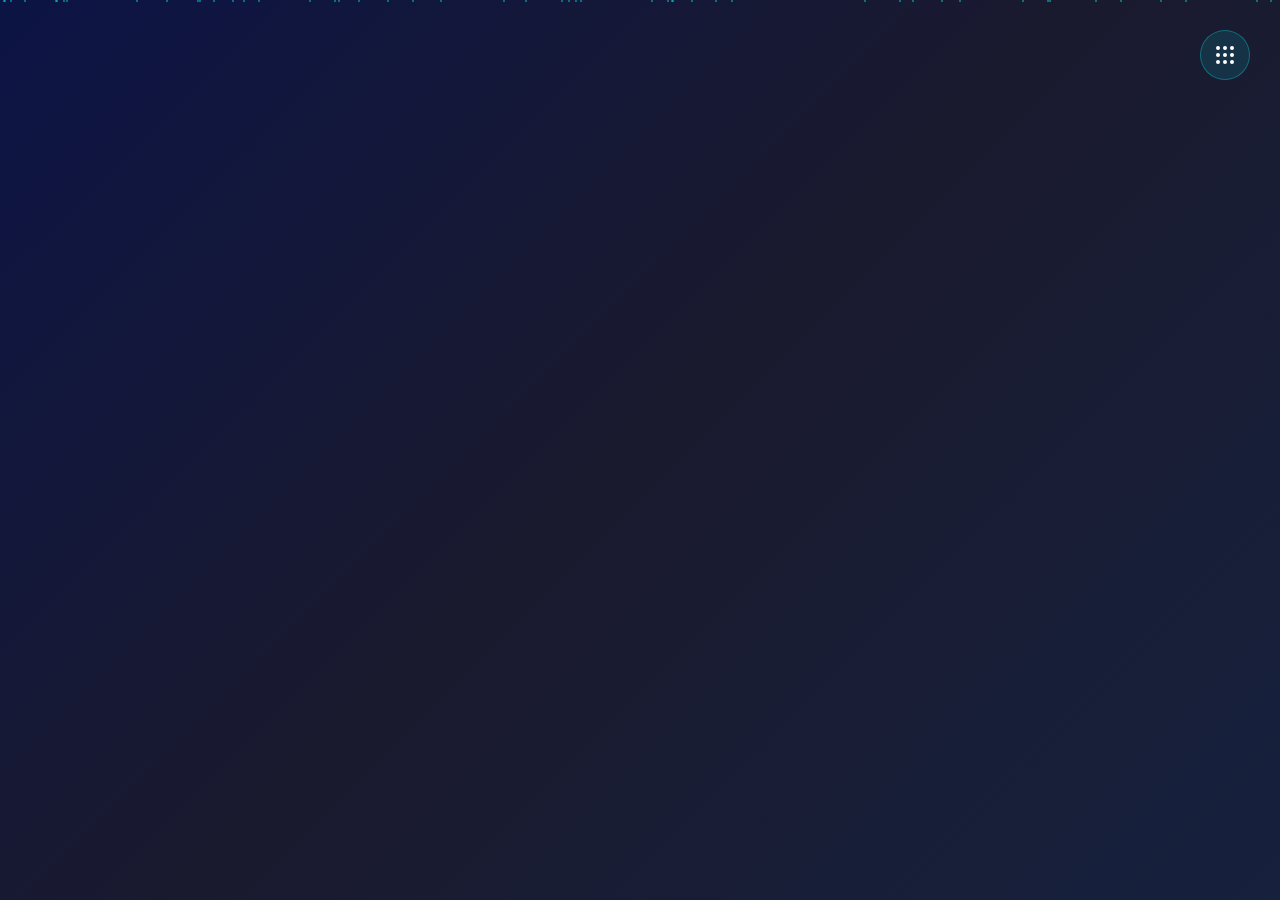
<file: Animation/index.html>
<!DOCTYPE html>
<html lang="en">

<head>
    <meta charset="UTF-8">
    <meta name="viewport" content="width=device-width, initial-scale=1.0">
    <title>Digital Clock</title>
    <link rel="stylesheet" href="style.css" />
</head>

<body>
    <div class="particles" id="particles"></div>

    <div class="container loading">
        <div class="clock-display">
            <div class="segment-display">
                <div class="font-digital time" id="time">
                    <span id="hours">00</span>:<span id="minutes">00</span>:<span id="seconds" class="seconds">00</span>
                </div>
            </div>
            <div class="date" id="date">Loading...</div>
        </div>
    </div>

    <div class="google-apps-menu">
        <div class="apps-button" id="appsButton">
            <i data-lucide="grip" class="text-white"></i>
        </div>

        <div class="apps-dropdown" id="appsDropdown">
            <h3>Google Apps</h3>
            <div id="apps-list" class="google-apps-grid"></div>
            <div class="add-more-apps" id="add-more-apps">
                <i data-lucide="plus" class="text-white"></i>
                <span>Create</span>
            </div>
        </div>
    </div>

    <div class="dropdown-overlay" id="dropdownOverlay"></div>

    <script src="libs/lucide.js"></script>
    <script>
        lucide.createIcons();
    </script>


    <script src="script.js" defer></script>
</body>

</html>
</file>
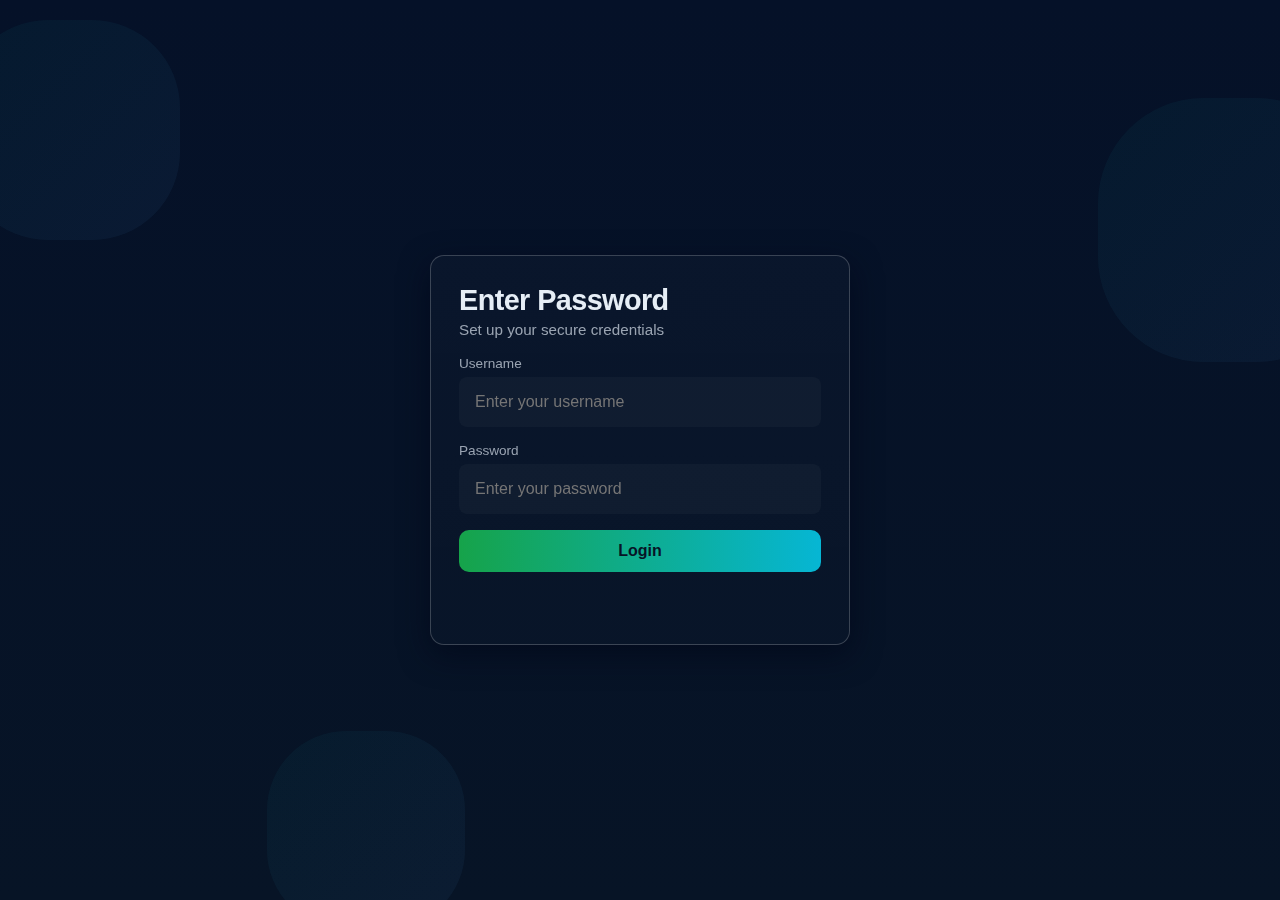
<file: BrowserPassword/index.html>
<!DOCTYPE html>
<html lang="en">

<head>
    <meta charset="utf-8" />
    <meta name="viewport" content="width=device-width,initial-scale=1" />
    <title>Set the password</title>
    <link rel="stylesheet" href="style.css" />
    <link rel="icon" href="icons/icon-48.png" />
</head>

<body>
    <div class="floating-shapes" aria-hidden="true">
        <div class="shape"></div>
        <div class="shape"></div>
        <div class="shape"></div>
    </div>

    <div class="container-box">

        <div class="container">
            <h1 class="title">Enter Password</h1>
            <p class="subtitle">Set up your secure credentials</p>

            <form id="loginForm">
                <div class="input-group">
                    <label for="username">Username</label>
                    <div class="input-wrapper">
                        <input type="text" id="username" placeholder="Enter your username" autocomplete="username" />
                    </div>
                </div>

                <div class="input-group">
                    <label for="password">Password</label>
                    <div class="password-wrapper">
                        <input type="password" id="password" placeholder="Enter your password"
                            autocomplete="current-password" />
                    </div>
                </div>

                <button id="submitBtn" type="submit" class="create-btn">Login</button>
                <p id="msg" class="msg"></p>
            </form>
        </div>
    </div>

    <script src="main.js"></script>
</body>

</html>
</file>
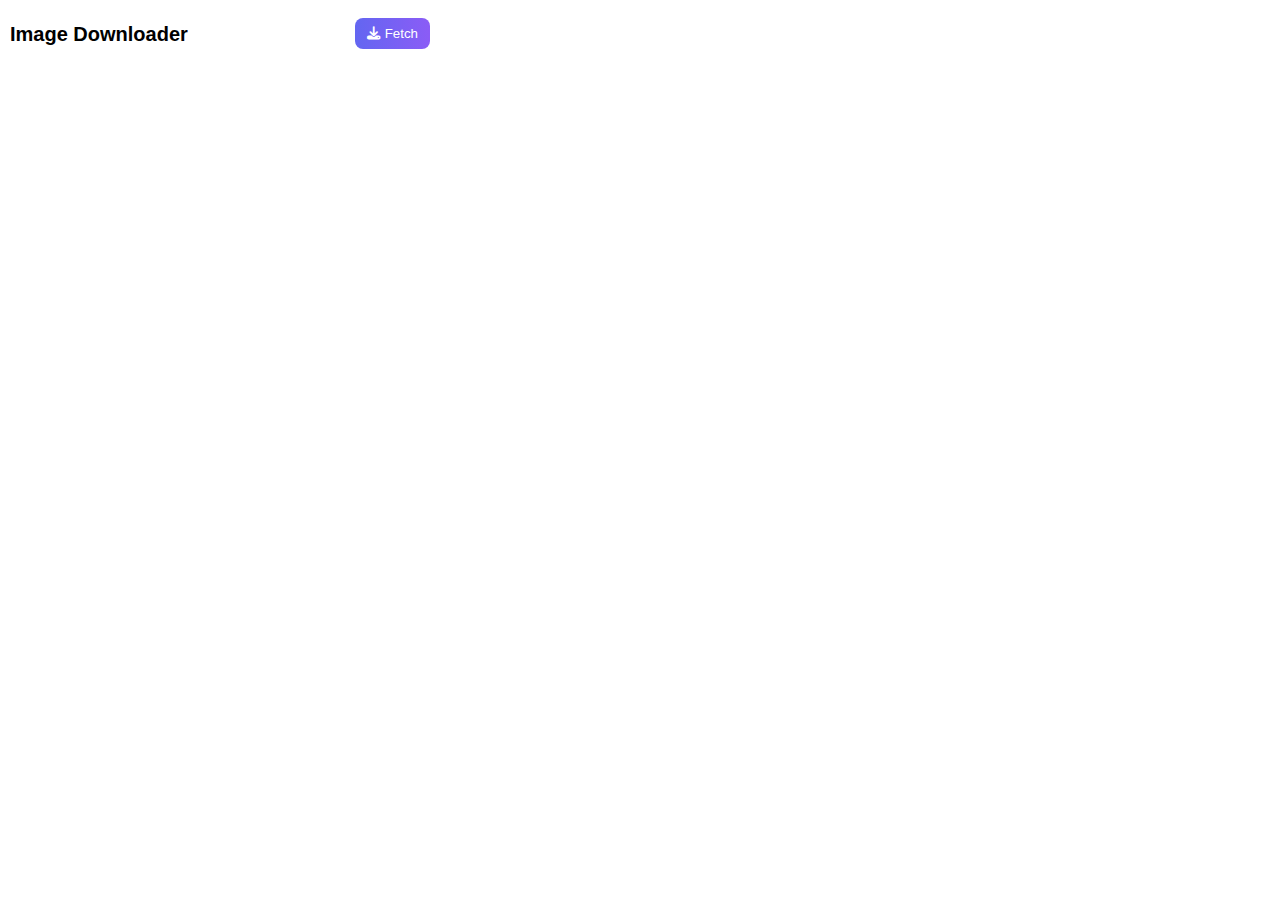
<file: download-images/index.html>
<!DOCTYPE html>
<html lang="en">

<head>
    <meta charset="UTF-8">
    <meta name="viewport" content="width=device-width, initial-scale=1.0">
    <title>Image Downloader</title>
    <link rel="stylesheet" href="https://cdnjs.cloudflare.com/ajax/libs/font-awesome/6.4.0/css/all.min.css"
        crossorigin="anonymous" />
    <link rel="stylesheet" href="assets/style/style.css" />
</head>

<body>
    <div class="container">
        <div id="controls" class="header">
            <h1>Image Downloader</h1>
            <button id="fetchBtn"><i class="fas fa-download"></i> Fetch</button>
        </div>
        <p id="status" class="status-text"></p>
        <div id="imagesGrid" class="grid"></div>
    </div>


    <script src="assets/js/script.js"></script>
</body>

</html>
</file>
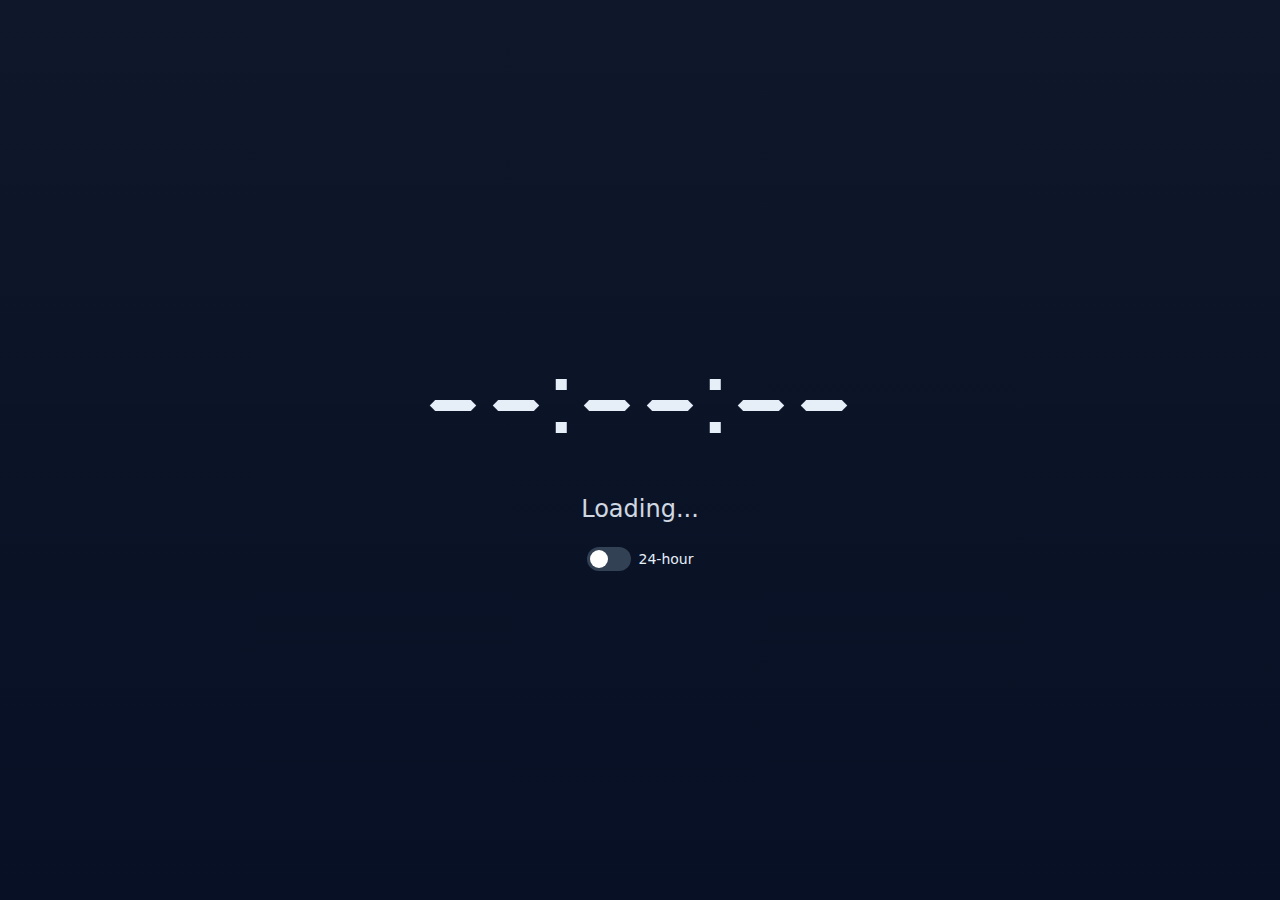
<file: simple-clock/index.html>
<!doctype html>
<html lang="en">

<head>
    <meta charset="utf-8" />
    <meta name="viewport" content="width=device-width,initial-scale=1" />
    <title>Digital Clock</title>
    <link rel="stylesheet" href="style.css" />
</head>

<body>
    <div class="container">
        <div id="time" class="font-digital time">--:--:--</div>
        <div id="date" class="date">Loading...</div>

        <div class="controls">
            <label class="switch">
                <input id="toggle24" type="checkbox" />
                <span class="slider"></span>
            </label>
            <span class="label">24-hour</span>
        </div>
    </div>

    <script src="script.js" defer></script>
</body>

</html>
</file>
<file: Animation/style.css>
* {
    margin: 0;
    padding: 0;
    box-sizing: border-box;
}

body {
    font-family: 'Digital Numbers', 'Orbitron', monospace;
    background: linear-gradient(135deg, #0c1445 0%, #1a1a2e 50%, #16213e 100%);
    min-height: 100vh;
    display: flex;
    flex-direction: column;
    align-items: center;
    justify-content: center;
    overflow: hidden;
    position: relative;
    user-select: none;
}

@font-face {
    font-family: 'Digital7';
    src: url('assets/digital-7.ttf') format('truetype');
}

::-webkit-scrollbar {
    display: none;
}

.font-digital {
    font-family: 'Digital7', monospace;
}

/* Animated background particles */
.particles {
    position: absolute;
    top: 0;
    left: 0;
    width: 100%;
    height: 100%;
    overflow: hidden;
    z-index: 1;
}

.particle {
    position: absolute;
    width: 2px;
    height: 2px;
    background: rgba(0, 255, 255, 0.5);
    border-radius: 50%;
    animation: float 6s infinite linear;
}

@keyframes float {
    0% {
        transform: translateY(100vh) rotate(0deg);
        opacity: 0;
    }

    10% {
        opacity: 1;
    }

    90% {
        opacity: 1;
    }

    100% {
        transform: translateY(-10px) rotate(360deg);
        opacity: 0;
    }
}

.container {
    position: relative;
    z-index: 10;
    text-align: center;
    padding: 40px;
    width: fit-content;
    background: rgba(15, 15, 35, 0.8);
    border-radius: 20px;
    backdrop-filter: blur(10px);
    border: 1px solid rgba(0, 255, 255, 0.2);
    box-shadow:
        0 20px 40px rgba(0, 0, 0, 0.5),
        inset 0 1px 0 rgba(255, 255, 255, 0.1);
    animation: containerGlow 4s ease-in-out infinite alternate;
}

@keyframes containerGlow {
    0% {
        box-shadow:
            0 20px 40px rgba(0, 0, 0, 0.5),
            inset 0 1px 0 rgba(255, 255, 255, 0.1),
            0 0 20px rgba(0, 255, 255, 0.1);
    }

    100% {
        box-shadow:
            0 25px 50px rgba(0, 0, 0, 0.6),
            inset 0 1px 0 rgba(255, 255, 255, 0.2),
            0 0 40px rgba(0, 255, 255, 0.3);
    }
}

.clock-display {
    margin-bottom: 30px;
}

.time {
    position: relative;
    font-size: 8vw;
    font-weight: 700;
    color: #00ffff;
    letter-spacing: 0.1em;
    margin-bottom: 10px;
    transition: all 0.3s ease;
}

.ampm {
    position: absolute;
    top: 25%;
    right: 2%;
    font-size: 2vw;
}

.date {
    font-size: 1vw;
    color: #a0a0a0;
    margin-bottom: 20px;
    font-weight: 400;
    letter-spacing: 0.05em;
}

.controls {
    display: none;
    justify-content: center;
    gap: 15px;
    margin-bottom: 20px;
    flex-wrap: wrap;
}

.control-btn {
    padding: 10px 20px;
    background: rgba(0, 255, 255, 0.1);
    border: 1px solid rgba(0, 255, 255, 0.3);
    border-radius: 25px;
    color: #00ffff;
    cursor: pointer;
    transition: all 0.3s ease;
    font-family: inherit;
    font-size: 0.9rem;
    backdrop-filter: blur(5px);
}

.control-btn:hover {
    background: rgba(0, 255, 255, 0.2);
    box-shadow: 0 0 15px rgba(0, 255, 255, 0.4);
    transform: translateY(-2px);
}

.control-btn.active {
    background: rgba(0, 255, 255, 0.3);
    box-shadow: 0 0 20px rgba(0, 255, 255, 0.6);
}

.timezone-info {
    display: flex;
    justify-content: center;
    margin-top: 20px;
    font-size: 0.9rem;
    color: #888;
    gap: 20px;
}

.timezone-info span {
    display: flex;
    align-items: center;
    gap: 5px;
}

.format-indicator {
    background: rgba(0, 255, 255, 0.1);
    padding: 5px 10px;
    border-radius: 15px;
    border: 1px solid rgba(0, 255, 255, 0.2);
}

/* Seconds display */
.seconds {
    font-size: 8vw;
    color: #00ffff;
    margin-left: 10px;
    animation: secondsTick 1s ease-in-out infinite;
}

@keyframes secondsTick {

    0%,
    50% {
        opacity: 1;
    }

    51%,
    100% {
        opacity: 0.3;
    }
}

/* Responsive design */
@media (max-width: 768px) {
    .container {
        margin: 20px;
        padding: 30px 20px;
    }

    .timezone-info {
        flex-direction: column;
        align-items: center;
        gap: 10px;
    }

    .controls {
        gap: 10px;
    }

    .control-btn {
        padding: 8px 16px;
        font-size: 0.8rem;
    }
}

/* Loading animation */
.loading {
    opacity: 0;
    animation: fadeIn 1s ease-out forwards;
}

@keyframes fadeIn {
    to {
        opacity: 1;
    }
}

/* Digital segments effect */
.segment-display {
    position: relative;
    display: inline-block;
}

.segment-display::before {
    content: "88:88:88";
    position: absolute;
    color: rgba(0, 255, 255, 0.1);
    z-index: -1;
}



/* global class */
.text-white {
    color: #ffffff;
}





/* Google Apps Menu Button */
.google-apps-menu {
    position: absolute;
    top: 30px;
    right: 30px;
    z-index: 1000;
}

.apps-button {
    width: 50px;
    height: 50px;
    background: rgba(0, 255, 255, 0.1);
    border: 1px solid rgba(0, 255, 255, 0.3);
    border-radius: 50%;
    display: flex;
    align-items: center;
    justify-content: center;
    cursor: pointer;
    transition: all 0.3s ease;
    backdrop-filter: blur(10px);
}

.apps-button:hover {
    background: rgba(0, 255, 255, 0.2);
    box-shadow: 0 0 20px rgba(0, 255, 255, 0.4);
    transform: scale(1.05);
}

.apps-button i {
    width: 24px;
    height: 24px;
    color: #00ffff;
}

/* Dropdown Menu */
.apps-dropdown {
    position: absolute;
    top: 60px;
    right: 0;
    width: 380px;
    background: rgba(15, 15, 35, 0.95);
    border: 1px solid rgba(0, 255, 255, 0.3);
    border-radius: 15px;
    backdrop-filter: blur(15px);
    box-shadow: 0 20px 40px rgba(0, 0, 0, 0.6);
    opacity: 0;
    visibility: hidden;
    transform: translateY(-10px);
    transition: all 0.3s ease;
    padding: 25px;
    max-height: 450px;
    overflow-y: scroll;
}

.apps-dropdown.active {
    opacity: 1;
    visibility: visible;
    transform: translateY(0);
}

.apps-dropdown h3 {
    color: #00ffff;
    text-align: center;
    margin-bottom: 20px;
    font-size: 1.1rem;
    font-weight: 600;
}

.google-apps-grid {
    display: grid;
    grid-template-columns: repeat(3, 1fr);
    gap: 15px;
}

.google-app {
    display: flex;
    flex-direction: column;
    align-items: center;
    padding: 15px 10px;
    background: rgba(0, 255, 255, 0.05);
    border: 1px solid rgba(0, 255, 255, 0.2);
    border-radius: 12px;
    text-decoration: none;
    transition: all 0.3s ease;
    gap: 10px;
}

.google-app:hover {
    background: rgba(0, 255, 255, 0.15);
    border-color: rgba(0, 255, 255, 0.4);
    color: #00ffff;
    transform: translateY(-2px);
    box-shadow: 0 5px 15px rgba(0, 255, 255, 0.2);
}

.google-app i {
    width: 32px;
    height: 32px;
    color: currentColor;
}

.google-app span {
    font-size: 0.85rem;
    font-weight: 500;
    text-align: center;
}

.add-more-apps {
    display: flex;
    justify-content: center;
    align-items: center;
    gap: 10px;
    margin-top: 1rem;
    border: 1px solid rgba(0, 255, 255, 0.15);
    border-radius: 10px;
    padding: 0.5rem 0;
    cursor: pointer;
}

.add-more-apps span {
    font-size: 18px;
    font-weight: 700;
    color: #00ffff;
    font-family: inherit;
}
</file>
<file: BrowserPassword/style.css>
/* login.css - simplified from user's styles */
:root {
    --bg: #0f1724;
    --card: #0b1220;
    --accent: #6ee7b7;
    --muted: #9aa4b2;
    --glass: rgba(255, 255, 255, 0.03);
}

* {
    box-sizing: border-box;
}

html,
body {
    height: 100%;
    margin: 0;
    font-family: "Roboto", sans-serif;
    background: linear-gradient(180deg, #051128 0%, #071426 100%);
    color: #e6eef6;
}

.floating-shapes {
    position: fixed;
    inset: 0;
    z-index: 0;
    pointer-events: none;
}

.floating-shapes .shape {
    width: 220px;
    height: 220px;
    background: linear-gradient(135deg, #0ea5a5, #60a5fa);
    opacity: 0.06;
    border-radius: 40%;
    position: absolute;
    animation: float 8s ease-in-out infinite;
}

.floating-shapes .shape:nth-child(1) {
    left: -40px;
    top: 20px;
}

.floating-shapes .shape:nth-child(2) {
    right: -60px;
    top: 120px;
    transform: scale(1.2);
}

.floating-shapes .shape:nth-child(3) {
    left: 20%;
    bottom: -40px;
    transform: scale(0.9);
}

@keyframes float {
    0% {
        transform: translateY(0) rotate(0deg);
    }

    50% {
        transform: translateY(-10px) rotate(6deg);
    }

    100% {
        transform: translateY(0) rotate(0deg);
    }
}

/* container */
.container-box {
    height: 100vh;
    width: 100vw;
    display: flex;
    justify-content: center;
    align-items: center;
}

.container {
    width: 420px;
    max-width: calc(100% - 40px);
    margin: 8vh auto;
    background: linear-gradient(180deg, rgba(255, 255, 255, 0.02), rgba(255, 255, 255, 0.01));
    border: 1px solid rgba(255, 255, 255, 0.2);
    padding: 28px;
    border-radius: 14px;
    box-shadow: 0 10px 30px rgba(2, 6, 23, 0.6);
    position: relative;
    z-index: 1;
    animation: slideIn 0.8s ease-out;
}

@keyframes slideIn {
    from {
        transform: translateY(10px);
        opacity: 0;
    }

    to {
        transform: translateY(0);
        opacity: 1;
    }
}

.title {
    margin: 0 0 4px 0;
    font-size: 1.8rem;
    letter-spacing: -0.02em;
}

.subtitle {
    margin: 0 0 18px 0;
    color: var(--muted);
    font-size: 0.95rem;
}

/* inputs */
.input-group {
    margin-bottom: 16px;
}

.input-group label {
    display: block;
    font-size: 0.85rem;
    margin-bottom: 6px;
    color: var(--muted);
}

.input-wrapper,
.password-wrapper {
    background: var(--glass);
    border-radius: 8px;
    padding: 8px;
    transition: transform .15s ease;
}

.input-wrapper input,
.password-wrapper input {
    width: 100%;
    border: 0;
    outline: 0;
    background: transparent;
    color: #eaf4ff;
    font-size: 1rem;
    padding: 8px;
}

.input-wrapper:focus-within,
.password-wrapper:focus-within {
    transform: scale(1.02);
}

/* button */
.create-btn {
    width: 100%;
    padding: 12px 14px;
    border: 0;
    border-radius: 10px;
    background: linear-gradient(90deg, #16a34a, #06b6d4);
    color: #071426;
    font-weight: 700;
    font-size: 1rem;
    cursor: pointer;
    transition: transform .12s ease, opacity .12s ease;
}

.create-btn:active {
    transform: translateY(1px) scale(0.998);
}

.msg {
    margin-top: 10px;
    color: #ffb4b4;
    font-size: 0.95rem;
    min-height: 1.2em;
}








/* * {
    margin: 0;
    padding: 0;
    box-sizing: border-box;
    font-family: 'Segoe UI', Tahoma, Geneva, Verdana, sans-serif;
}

body {
    height: 100vh;
    width: 100vw;
    overflow: hidden;
    background: linear-gradient(135deg, #667eea 0%, #764ba2 100%);
    background-attachment: fixed;
    display: flex;
    justify-content: center;
    align-items: center;
    font-family: "Roboto", sans-serif;
    position: relative;
}

body::before {
    content: '';
    position: absolute;
    top: 0;
    left: 0;
    right: 0;
    bottom: 0;
    background:
        radial-gradient(circle at 20% 80%, rgba(120, 119, 198, 0.3) 0%, transparent 50%),
        radial-gradient(circle at 80% 20%, rgba(255, 255, 255, 0.1) 0%, transparent 50%),
        radial-gradient(circle at 40% 40%, rgba(120, 119, 198, 0.2) 0%, transparent 50%);
    animation: float 6s ease-in-out infinite;
}

@keyframes float {

    0%,
    100% {
        transform: translateY(0px);
    }

    50% {
        transform: translateY(-20px);
    }
}

.container {
    background: rgba(255, 255, 255, 0.1);
    backdrop-filter: blur(20px);
    border-radius: 20px;
    padding: 40px;
    width: 400px;
    max-width: 90vw;
    border: 1px solid rgba(255, 255, 255, 0.2);
    box-shadow:
        0 8px 32px 0 rgba(31, 38, 135, 0.37),
        inset 0 1px 0 rgba(255, 255, 255, 0.1);
    animation: slideIn 0.8s ease-out;
    position: relative;
    z-index: 10;
}

@keyframes slideIn {
    from {
        opacity: 0;
        transform: translateY(30px);
    }

    to {
        opacity: 1;
        transform: translateY(0);
    }
}

.title {
    text-align: center;
    color: white;
    font-size: 28px;
    font-weight: 700;
    margin-bottom: 10px;
    text-shadow: 0 2px 10px rgba(0, 0, 0, 0.1);
}

.subtitle {
    text-align: center;
    color: rgba(255, 255, 255, 0.8);
    font-size: 14px;
    margin-bottom: 30px;
    font-weight: 600;
}

.input-group {
    margin-bottom: 25px;
    position: relative;
}

.input-group label {
    display: block;
    color: rgba(255, 255, 255, 0.9);
    font-size: 14px;
    font-weight: 500;
    margin-bottom: 8px;
    text-transform: uppercase;
    letter-spacing: 0.5px;
}

.input-wrapper {
    position: relative;
}

.input-group input {
    width: 100%;
    padding: 15px 20px;
    border: none;
    border-radius: 12px;
    background: rgba(255, 255, 255, 0.1);
    color: white;
    font-size: 16px;
    border: 1px solid rgba(255, 255, 255, 0.2);
    transition: all 0.3s ease;
    backdrop-filter: blur(10px);
}

.input-group input:focus {
    outline: none;
    border-color: rgba(255, 255, 255, 0.5);
    background: rgba(255, 255, 255, 0.15);
    box-shadow: 0 0 20px rgba(255, 255, 255, 0.1);
    transform: translateY(-2px);
}

.input-group input::placeholder {
    color: rgba(255, 255, 255, 0.6);
}

.password-wrapper {
    position: relative;
}

.toggle-password {
    position: absolute;
    right: 15px;
    top: 50%;
    transform: translateY(-50%);
    background: none;
    border: none;
    color: rgba(255, 255, 255, 0.7);
    cursor: pointer;
    padding: 5px;
    border-radius: 50%;
    transition: all 0.3s ease;
    width: 30px;
    height: 30px;
    display: flex;
    align-items: center;
    justify-content: center;
}

.toggle-password:hover {
    background: rgba(255, 255, 255, 0.1);
    color: white;
}

.strength-meter {
    margin-top: 10px;
    height: 4px;
    background: rgba(255, 255, 255, 0.2);
    border-radius: 2px;
    overflow: hidden;
}

.strength-bar {
    height: 100%;
    transition: all 0.3s ease;
    border-radius: 2px;
}

.strength-text {
    font-size: 12px;
    color: rgba(255, 255, 255, 0.8);
    margin-top: 5px;
    text-align: right;
}

.create-btn {
    width: 100%;
    padding: 15px;
    background: linear-gradient(45deg, #667eea, #764ba2);
    border: none;
    border-radius: 12px;
    color: white;
    font-size: 16px;
    font-weight: 600;
    cursor: pointer;
    transition: all 0.3s ease;
    text-transform: uppercase;
    letter-spacing: 1px;
    margin-top: 10px;
    position: relative;
    overflow: hidden;
}

.create-btn::before {
    content: '';
    position: absolute;
    top: 0;
    left: -100%;
    width: 100%;
    height: 100%;
    background: linear-gradient(90deg, transparent, rgba(255, 255, 255, 0.2), transparent);
    transition: left 0.5s;
}

.create-btn:hover::before {
    left: 100%;
}

.create-btn:hover {
    transform: translateY(-2px);
    box-shadow: 0 10px 30px rgba(0, 0, 0, 0.2);
}

.create-btn:active {
    transform: translateY(0);
}

.generate-btn {
    background: rgba(255, 255, 255, 0.1);
    border: 1px solid rgba(255, 255, 255, 0.3);
    color: rgba(255, 255, 255, 0.9);
    padding: 8px 15px;
    border-radius: 8px;
    font-size: 12px;
    cursor: pointer;
    transition: all 0.3s ease;
    margin-top: 8px;
    width: 100%;
}

.generate-btn:hover {
    background: rgba(255, 255, 255, 0.2);
    border-color: rgba(255, 255, 255, 0.5);
}

.floating-shapes {
    position: absolute;
    width: 100%;
    height: 100%;
    overflow: hidden;
    z-index: 1;
}

.shape {
    position: absolute;
    background: rgba(255, 255, 255, 0.1);
    border-radius: 50%;
    animation: floatShapes 15s infinite linear;
}

.shape:nth-child(1) {
    width: 80px;
    height: 80px;
    left: 10%;
    animation-delay: 0s;
}

.shape:nth-child(2) {
    width: 120px;
    height: 120px;
    left: 80%;
    animation-delay: 5s;
}

.shape:nth-child(3) {
    width: 60px;
    height: 60px;
    left: 50%;
    animation-delay: 10s;
}

@keyframes floatShapes {
    0% {
        transform: translateY(100vh) rotate(0deg);
        opacity: 0;
    }

    10% {
        opacity: 1;
    }

    90% {
        opacity: 1;
    }

    100% {
        transform: translateY(-100px) rotate(360deg);
        opacity: 0;
    }
}

@media (max-width: 480px) {
    .container {
        padding: 30px 20px;
        width: 95vw;
    }

    .title {
        font-size: 24px;
    }
} */
</file>
<file: download-images/assets/style/style.css>
body {
    font-family: Arial, sans-serif;
    padding: 10px;
    margin: 0;
    width: 420px;
}

::-webkit-scrollbar {
    display: none;
}

.container h1 {
    font-size: 20px;
    margin-bottom: 10px;
}

.header{
    display: flex;
    justify-content: space-between;
    align-items: center;
    gap: 4;
}

#fetchBtn {
    padding: 8px 12px;
    border: none;
    border-radius: 8px;
    background: linear-gradient(to right, #6366f1, #8b5cf6);
    color: #fff;
    cursor: pointer;
    display: inline-flex;
    align-items: center;
    gap: 5px;
}

#fetchBtn:hover {
    opacity: 0.9;
}

.status-text {
    font-size: 12px;
    margin-top: 5px;
    color: #555;
}

.grid {
    display: grid;
    grid-template-columns: repeat(3, 1fr);
    gap: 5px;
    margin-top: 10px;
}

.grid-item {
    position: relative;
    border: 1px solid #ddd;
    border-radius: 6px;
    overflow: hidden;
}

.grid-item img {
    width: 100%;
    height: 100px;
    object-fit: cover;
    display: block;
}

.download-btn {
    position: absolute;
    top: 5px;
    right: 5px;
    background: rgba(255, 255, 255, 0.9);
    border-radius: 50%;
    padding: 5px;
    cursor: pointer;
    width: 30px;
    height: 30px;
}

.download-btn:hover {
    border-color: transparent;
    background: linear-gradient(to right, #6366f1, #8b5cf6);
    color: #fff;
}
</file>
<file: simple-clock/style.css>
:root {
    font-family: Inter, system-ui, sans-serif;
    --bg: #0f172a;
    --accent: #60a5fa;
    --text: #e6eef8;
}

html,
body {
    margin: 0;
    padding: 0;
    height: 100%;
    width: 100%;
    background: linear-gradient(180deg, var(--bg), #071024);
    color: var(--text);
}

@font-face {
    font-family: 'Digital7';
    src: url('assets/digital-7.ttf') format('truetype');
}

.font-digital {
    font-family: 'Digital7', monospace;
}

.time {

    font-size: 150px;
    letter-spacing: 3px;
}

.container {
    display: flex;
    flex-direction: column;
    align-items: center;
    justify-content: center;
    height: 100%;
    gap: 12px;
    text-align: center;
}

.date {
    font-size: 24px;
    opacity: 0.9;
}

.controls {
    margin-top: 12px;
    display: flex;
    align-items: center;
    gap: 8px;
}

/* Toggle switch */
.switch {
    position: relative;
    width: 44px;
    height: 24px;
    display: inline-block;
}

.switch input {
    display: none;
}

.slider {
    position: absolute;
    cursor: pointer;
    background: #334155;
    border-radius: 999px;
    top: 0;
    left: 0;
    right: 0;
    bottom: 0;
    transition: background .2s;
}

.slider::before {
    content: "";
    position: absolute;
    width: 18px;
    height: 18px;
    left: 3px;
    top: 3px;
    background: white;
    border-radius: 50%;
    transition: transform .2s;
}

.switch input:checked+.slider {
    background: var(--accent);
}

.switch input:checked+.slider::before {
    transform: translateX(20px);
}

.label {
    font-size: 14px;
}
</file>
